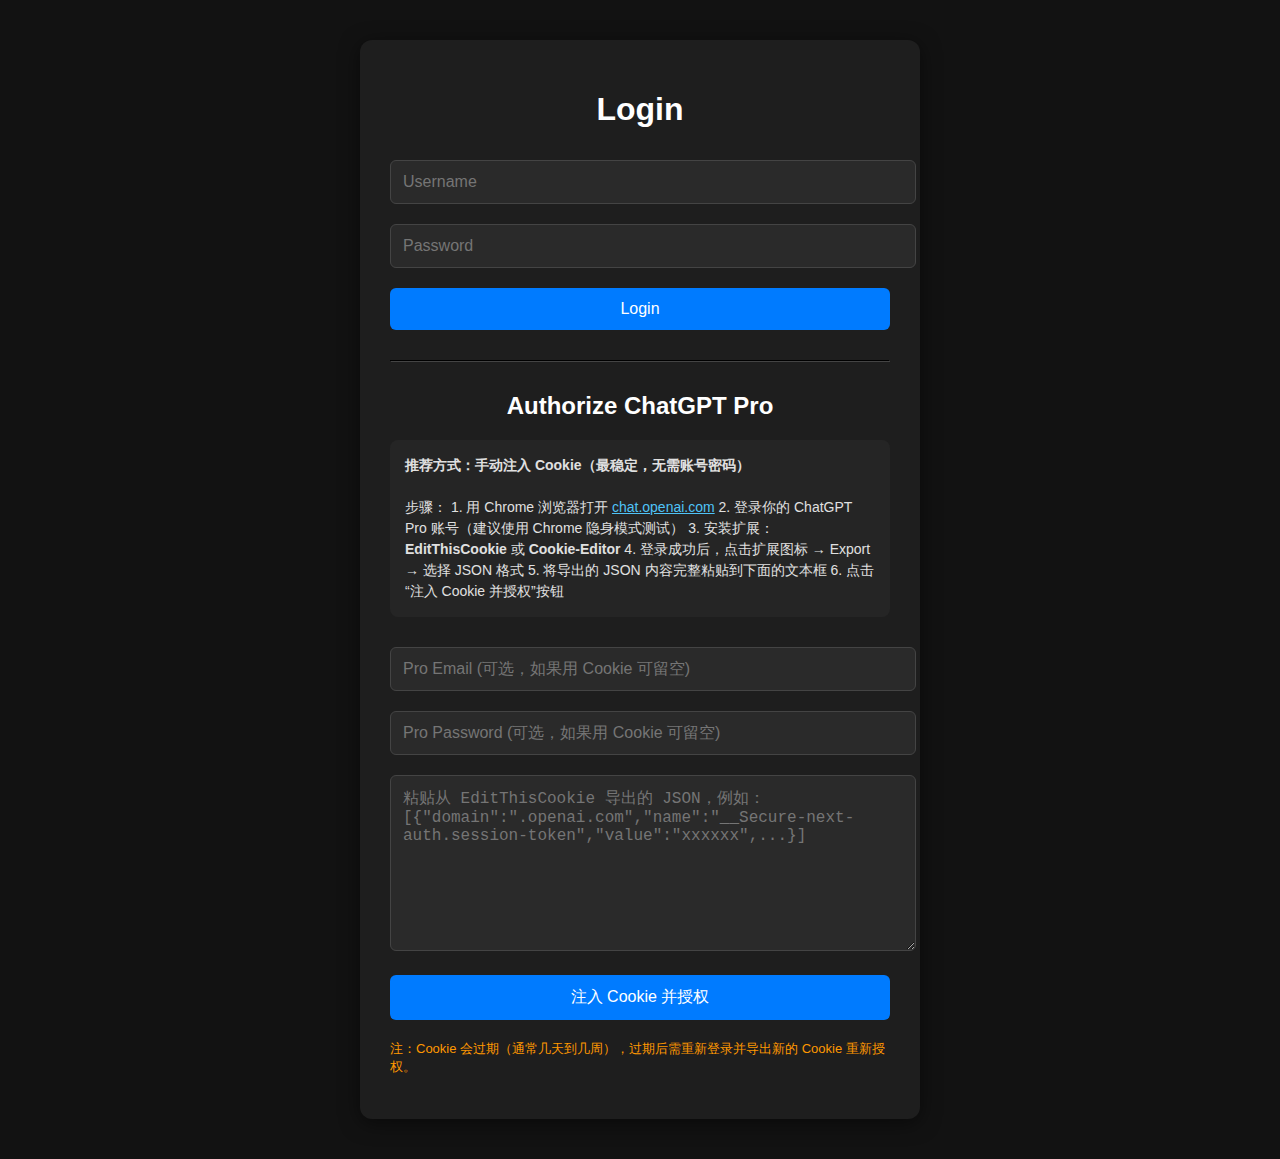
<file: templates/login.html>
<!DOCTYPE html>
<html lang="en">
<head>
    <meta charset="UTF-8">
    <meta name="viewport" content="width=device-width, initial-scale=1.0">
    <title>Login - Chat Proxy UI</title>
    <style>
        body {
            font-family: Arial, sans-serif;
            background-color: #121212;
            color: #e0e0e0;
            margin: 0;
            padding: 40px;
            display: flex;
            justify-content: center;
        }
        .container {
            background-color: #1e1e1e;
            padding: 30px;
            border-radius: 12px;
            width: 100%;
            max-width: 500px;
            box-shadow: 0 4px 20px rgba(0,0,0,0.5);
        }
        h1, h2 {
            text-align: center;
            color: #ffffff;
        }
        form {
            margin: 20px 0;
        }
        input[type="text"],
        input[type="password"],
        textarea {
            width: 100%;
            padding: 12px;
            margin: 10px 0;
            background-color: #2a2a2a;
            border: 1px solid #444;
            border-radius: 6px;
            color: #e0e0e0;
            font-size: 16px;
        }
        textarea {
            height: 150px;
            resize: vertical;
        }
        button {
            width: 100%;
            padding: 12px;
            background-color: #007bff;
            color: white;
            border: none;
            border-radius: 6px;
            font-size: 16px;
            cursor: pointer;
            margin-top: 10px;
        }
        button:hover {
            background-color: #0056b3;
        }
        .instructions {
            background-color: #252525;
            padding: 15px;
            border-radius: 8px;
            margin: 20px 0;
            font-size: 14px;
            line-height: 1.5;
        }
        .note {
            color: #ff9800;
            font-size: 13px;
            margin-top: 10px;
        }
    </style>
</head>
<body>
    <div class="container">
        <h1>Login</h1>

        <!-- 登录表单 -->
        <form action="/login" method="post">
            <input type="text" name="username" placeholder="Username" required>
            <input type="password" name="password" placeholder="Password" required>
            <button type="submit">Login</button>
        </form>

        <hr style="border-color: #444; margin: 30px 0;">

        <!-- 授权 ChatGPT Pro 部分 -->
        <h2>Authorize ChatGPT Pro</h2>
        <div class="instructions">
            <strong>推荐方式：手动注入 Cookie（最稳定，无需账号密码）</strong><br><br>
            步骤：
            1. 用 Chrome 浏览器打开 <a href="https://chat.openai.com" target="_blank" style="color: #4fc3f7;">chat.openai.com</a>
            2. 登录你的 ChatGPT Pro 账号（建议使用 Chrome 隐身模式测试）
            3. 安装扩展： <strong>EditThisCookie</strong> 或 <strong>Cookie-Editor</strong>
            4. 登录成功后，点击扩展图标 → Export → 选择 JSON 格式
            5. 将导出的 JSON 内容完整粘贴到下面的文本框
            6. 点击“注入 Cookie 并授权”按钮
        </div>

        <form action="/authorize" method="post">
            <!-- 可选：如果想保留自动登录方式，可以保留这两个字段 -->
            <input type="text" name="pro_username" placeholder="Pro Email (可选，如果用 Cookie 可留空)">
            <input type="password" name="pro_password" placeholder="Pro Password (可选，如果用 Cookie 可留空)">
            
            <!-- 手动 Cookie JSON 输入框 -->
            <textarea name="cookie_json" placeholder='粘贴从 EditThisCookie 导出的 JSON，例如：[{"domain":".openai.com","name":"__Secure-next-auth.session-token","value":"xxxxxx",...}]' required></textarea>
            
            <button type="submit">注入 Cookie 并授权</button>
        </form>

        <p class="note">注：Cookie 会过期（通常几天到几周），过期后需重新登录并导出新的 Cookie 重新授权。</p>
    </div>
</body>
</html>
</file>
